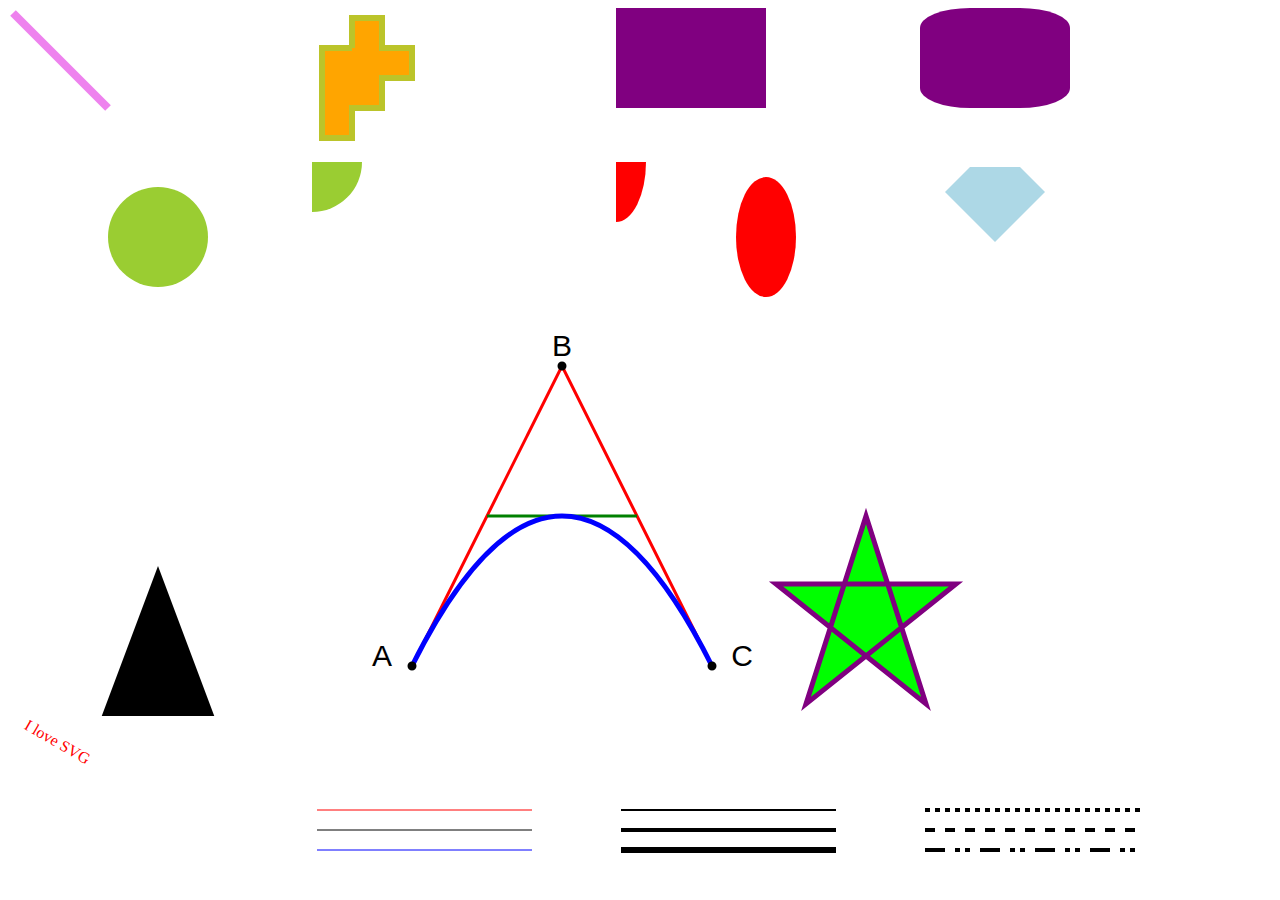
<file: index.html>
<!DOCTYPE html>
<html lang="ru-RU">
<head>
    <meta charset="UTF-8">
    <title>SVG Tutorial</title>
</head>
<body>
    <svg>
        <line x1="5" y1="5" x2="100" y2="100" stroke="violet" stroke-width="8"/>
    </svg>
    <svg>
        <polyline points="40 40, 40 10, 70 10, 70 40, 100 40, 100 70, 70 70, 70 100, 40 100, 40 130, 10 130, 10 40, 40 40"
                  fill="orange" stroke="#BBC42A" stroke-width="6" />
    </svg>
    <svg>
        <rect width="150" height="100" fill="purple"/>
    </svg>
    <svg>
        <rect width="50%" height="100" rx="50" ry="20" fill="purple"/>
    </svg>
    <svg>
        <circle r="50" cx="50%" cy="50%" fill="yellowgreen"/>
    </svg>
    <svg>
        <circle r="50" fill="yellowgreen"/>
    </svg>
    <svg>
        <ellipse rx="30" ry="40%" cx="50%" cy="50%" fill="red"/>
        <ellipse rx="30" ry="40%" fill="red"/>
    </svg>
    <svg>
        <polygon points="50,5 100,5 125,30 75,80 25,30" fill="lightblue" />
    </svg>
    <svg>
        <path d="M150 0 L75 200 L225 200 Z" />
    </svg>
    <svg height="400" width="450">
        <path id="lineAB" d="M 100 350 l 150 -300" stroke="red" stroke-width="3" fill="none" />
        <path id="lineBC" d="M 250 50 l 150 300" stroke="red" stroke-width="3" fill="none" />
        <path d="M 175 200 l 150 0" stroke="green" stroke-width="3" fill="none" />
        <path d="M 100 350 q 150 -300 300 0" stroke="blue" stroke-width="5" fill="none" />
        <!-- Mark relevant points -->
        <g stroke="black" stroke-width="3" fill="black">
            <circle id="pointA" cx="100" cy="350" r="3" />
            <circle id="pointB" cx="250" cy="50" r="3" />
            <circle id="pointC" cx="400" cy="350" r="3" />
        </g>
        <!-- Label the points -->
        <g font-size="30" font-family="sans-serif" fill="black" stroke="none"
           text-anchor="middle">
            <text x="100" y="350" dx="-30">A</text>
            <text x="250" y="50" dy="-10">B</text>
            <text x="400" y="350" dx="30">C</text>
        </g>
    </svg>
    <svg height="210" width="500">
        <polygon points="100,10 40,198 190,78 10,78 160,198" style="fill:lime;stroke:purple;stroke-width:5;fill-rule:nonzero;" />
    </svg>
    <svg>
        <text x="0" y="15" fill="red" transform="rotate(30 20,40)">I love SVG</text>
    </svg>
    <svg height="80" width="300">
        <g fill="none">
            <path stroke="red" d="M5 20 l215 0" />
            <path stroke="black" d="M5 40 l215 0" />
            <path stroke="blue" d="M5 60 l215 0" />
        </g>
    </svg>
    <svg height="80" width="300">
        <g fill="none" stroke="black">
            <path stroke-width="2" d="M5 20 l215 0" />
            <path stroke-width="4" d="M5 40 l215 0" />
            <path stroke-width="6" d="M5 60 l215 0" />
        </g>
    </svg>
    <svg height="80" width="300">
        <g fill="none" stroke="black" stroke-width="4">
            <path stroke-dasharray="5,5" d="M5 20 l215 0" />
            <path stroke-dasharray="10,10" d="M5 40 l215 0" />
            <path stroke-dasharray="20,10,5,5,5,10" d="M5 60 l215 0" />
        </g>
    </svg>
</body>
</html>
</file>
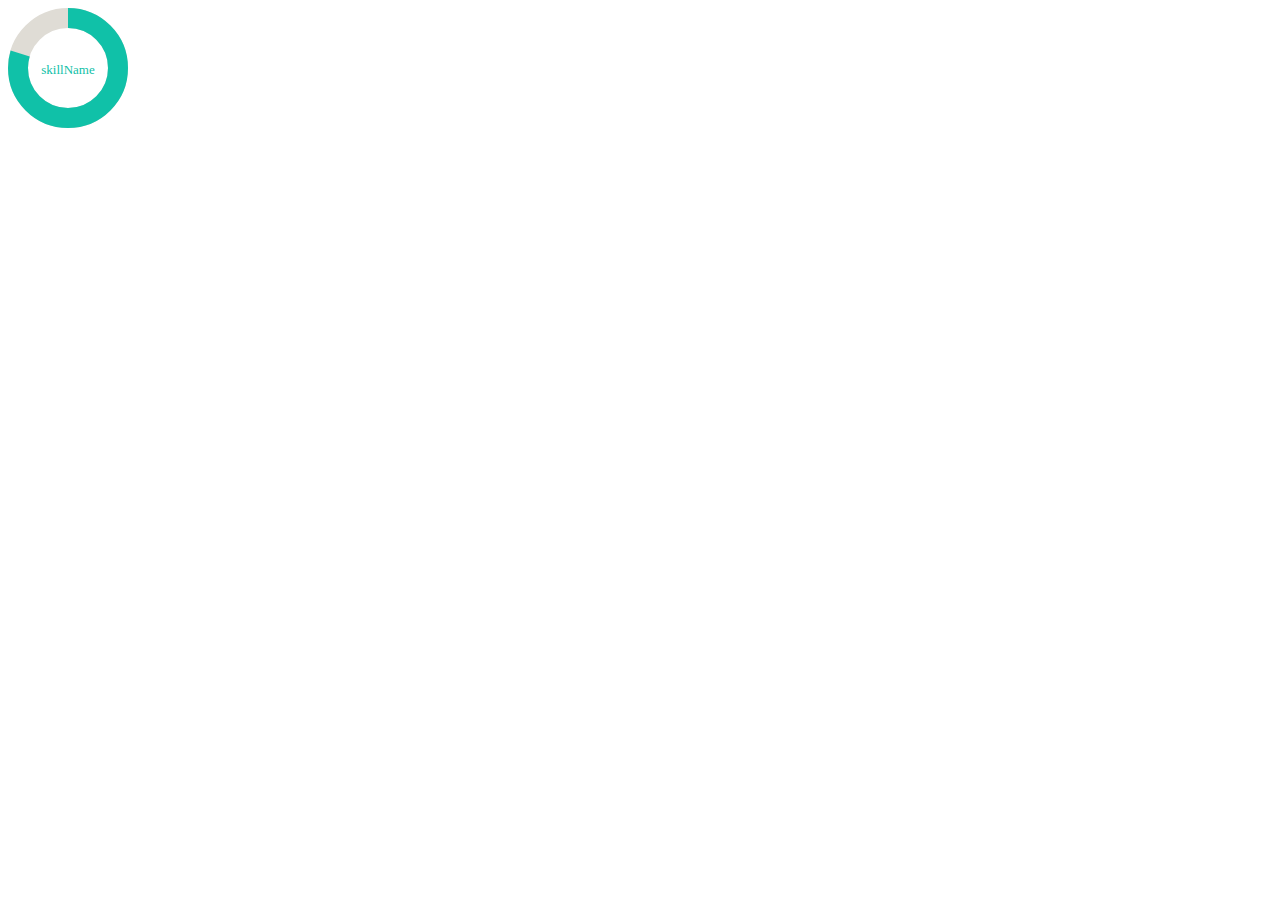
<file: circle.html>
<!DOCTYPE html>
<html lang="en">
<head>
    <meta charset="UTF-8">
    <title>Title</title>
    <link rel="stylesheet" href="circle.css">
</head>
<body>

    <div class="circle-wrap">
        <svg class="circle" width="120" height="120">
            <circle transform="rotate(-90)" r="50" cx="-60" cy="60" />
            <!--first date = precent * 314/100-->
            <circle transform="rotate(-90)" style="stroke-dasharray:250px 314px;" r="50" cx="-60" cy="60" />
        </svg>
        <span class="circle__text">skillName</span>
    </div>

</body>
</html>
</file>
<file: circle.css>
.circle-wrap {
    position: relative;
    margin: 0 40px 40px 0;
    display: inline-block;
    }

    .circle {
        display: inline-block;
        size: 120px;
        }

        circle {
            fill: rgba(0,0,0,0);
            stroke: #dfdcd5;
            stroke-width: 20;
            stroke-dasharray: 314px 314px;
            transition: stroke-dasharray .8s;
            }

        circle:nth-child(2n) {
            fill: rgba(0,0,0,0);
            stroke: #10c1a8;
            stroke-width: 20;
            }

        .circle__text {
            position: absolute;
            top: 50%;
            left: 50%;
            transform: translate(-50%, -50%);
            font-size: 13px;
            font-family: 'Roboto-Regular';
            color: #10c1a8;
            width: 70px;
            border-radius: 50%;
            text-align: center;
            }
</file>
